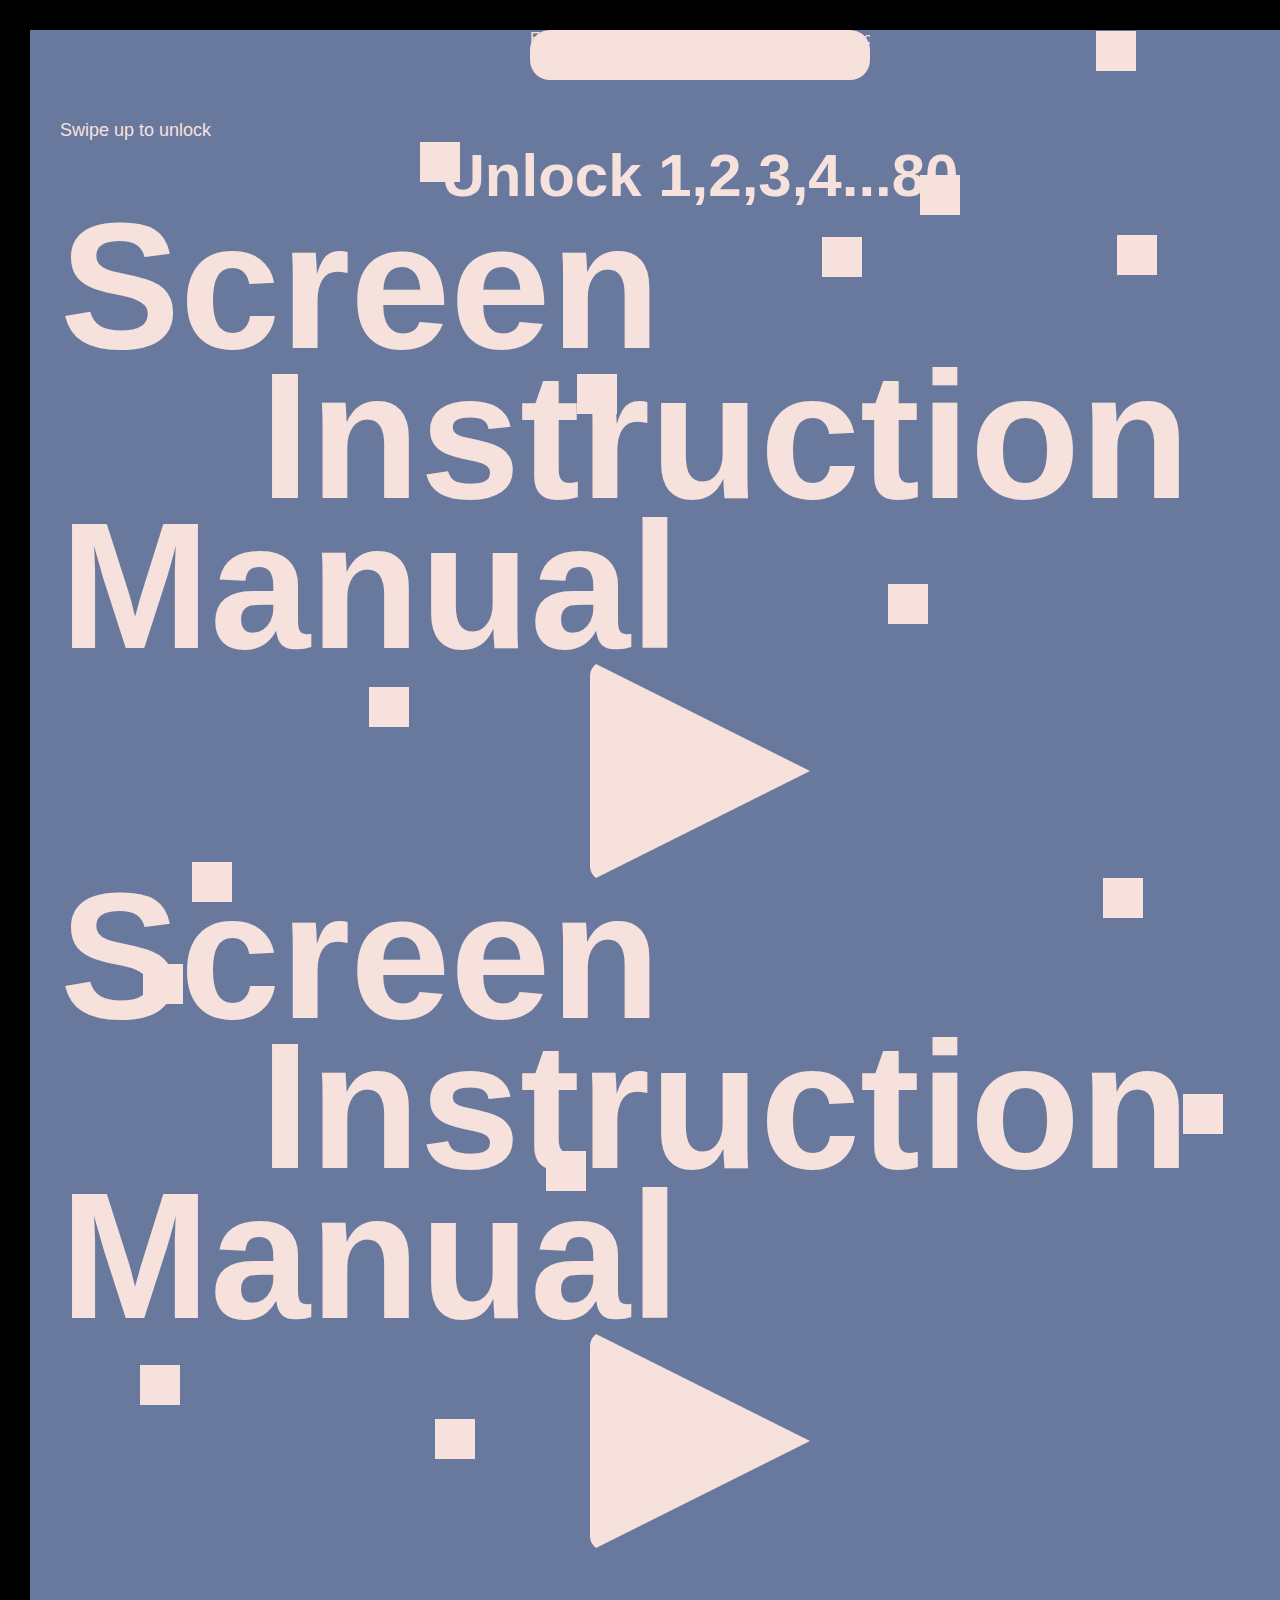
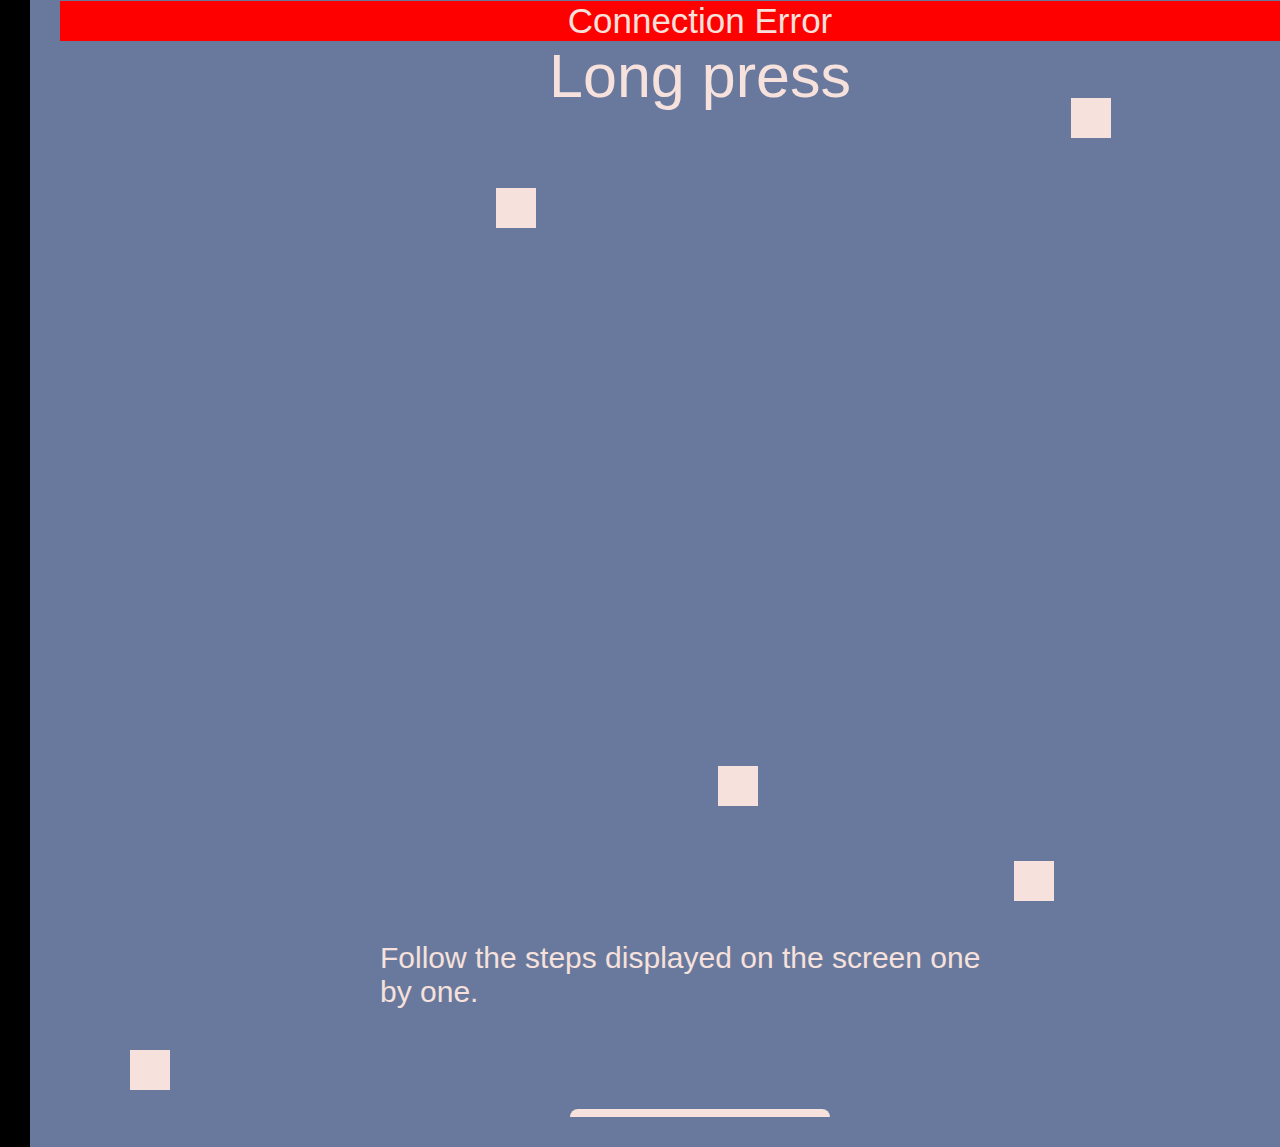
<file: making-with-type/index.html>
<html>
<head>
    <!-- <meta charset="UTF-8"> -->
    <!-- <meta name="viewport" content="width=device-width, initial-scale=1.0"> -->
    <link rel="stylesheet" href="style.css">
    <script src="shuffle2.js"></script>
    <script src="script2.js"></script>
    <title>Phone Usage Poster</title>
    <script src="script 3.js"></script>
    <!-- <script src="script 3.js"></script> -->
</head>
<body>
    
  

    <div class="poster random">

        <div class="rounded-rectangle">
          <div class="moving-text">
            Each night, our last swipe connects us to our world, whispering sweet dreams into the digital ether. The screen serves as a bridge between reality and the digital realm, uniting us across invisible worlds.</div>
          </div>

          <div class="instruction">
            Swipe up to unlock</div>
    
        <div class="statistic">
            <!-- On average, people unlock their<br>phones about 80 times a day. -->
            Unlock 1,2,3,4...80
        </div>
        <div class="title1 random">
            Screen
        </div>
        <div class="title2 random">
            Instruction 
        </div>
        <div class="title3 random">
            Manual
        </div>
        <div class="rounded-triangle-right"> </div>

        <div class="title1 random">
            Screen
        </div>
        <div class="title2">
            Instruction 
        </div>
        <div class="title3">
            Manual
        </div>
        
        <div class="rounded-triangle-right"> </div>
        <div class="blocks-container"></div>
        <div class="error-banner">Connection Error</div>
        
        <div id="text-list">
            <div class="zoom-text">Long press</div>
            <div class="zoom-text">Double tap to zoom in on an image.</div>
            <div class="zoom-text">Press the 'Back' button</div>
            <div class="zoom-text">Touch Screen Response Time</div>
            <div class="zoom-text">Drag</div>
            <div class="zoom-text">Multi-touch gestures</div>
            <div class="zoom-text">Click this button to start.</div>
            <div class="zoom-text">Swipe</div>
            <div class="zoom-text">Type keywords into the search box to search.</div>
            <div class="zoom-text">Select the “Logout” button at bottom of the screen.</div>
        </div>
        <div class="text1 random">Follow the steps displayed on the screen one by one.</div>
        <div class="bouncing-rectangle"></div>
        
    </div>
</body>
</html>
</file>
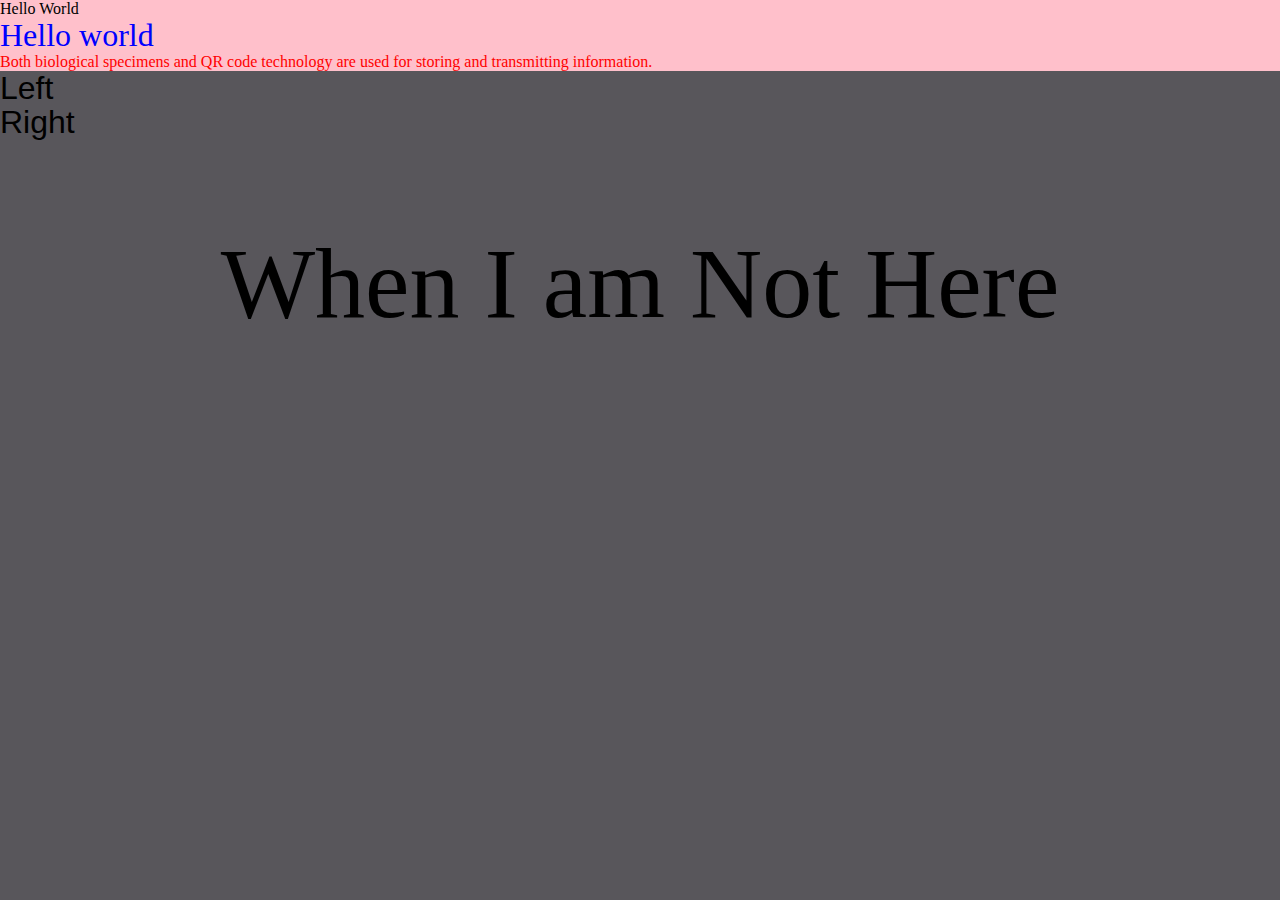
<file: backup/wild-web/index.html>
<!DOCTYPE html>
<html lang="en">
<head>
    <meta charset="UTF-8">
    <meta name="viewport" content="width=device-width, initial-scale=1.0">
    <title>Wild Web</title>
    <link rel="stylesheet" href="style.css">
</head>
<body>
    <div class="With66 lagetext bgpink textyred">
        Hello World 
    </div>
    <div class="with25 mediumtext bgpink textblue ">
         Hello world
    </div>
    <div class="with50 smalltext bgpink textred">
        Both biological specimens and QR code technology are used for storing and transmitting information. 
    </div>
</body>
<body>
    <div class="container">
        <div class="with50 mediumtext sans textcenter">Left

        </div>
        <div class="with50 mediumtext sans textcenter">Right

        </div>
        
    </div>
    <div class="w100 largetext serf title textbrown italic">
         When I am Not Here 
    </div>
    
</body>
</file>
<file: making-with-type/style.css>
body, html {
    height: 100%; 
    /* display: flex; */
    /* justify-content: center; */
    /* align-items: center; */
    margin:0px;
    padding:0px;
    
    font-family: 'Source Sans Pro', sans-serif;
    color: #f6e1dc;
    background-color: black;

}
div.poster {
    margin:30px;
    padding:30px; 
    width:100%;
    background-color: #69799d;
    position: relative;
  
    /* 其他样式... */
}

div.poster.a {
    background-color: red;
}

div.poster.b {
    background-color: green;
}

div.poster.c {
    background-color: pink;
}


div.rounded-rectangle {
    position: relative;
    top:-30px;
    width: 340px; /* 长方形的宽度 */
    height: 50px; /* 长方形的高度 */
    background-color: #f6e1dc; /* 长方形的背景颜色 */
    border-radius: 20px; /* 圆角的大小 */
    margin-left: auto;
    margin-right: auto;
}


@keyframes moveText {
    from {
      left: 100%;
    }
    to {
      left: -100%;
    }
}
  
div.moving-text {
    white-space: nowrap;
    position: relative;
    width: 100%;
    overflow: hidden;
    animation: moveText 13s linear infinite;
}
  
div.goodnight {
    margin-top: 20px;
  
}

div.statistic {
    font-size: 60px;
    line-height: 70px;
    font-weight: bold;
    display: flex;
    align-items: center;
    justify-content: center;
    animation: fadeInOut 5s infinite ease-in-out;
   
}
@keyframes fadeInOut {
    0%, 100% {
        opacity: 1; /* 完全不透明 */
    }
    50% {
        opacity: 0; /* 完全透明 */
    }
}
div.title1 {  
    font-size: 180px;
    line-height: 150px;
    font-weight: bold;

}
div.title2 {
    margin-left: 200px;
    font-size: 180px;
    line-height: 150px;
    font-weight: bold;
    display: inline-block;
    white-space: nowrap;
    overflow: hidden;
}
@keyframes randomStretch {
    0%, 100% {
      transform: scaleX(1); /* 原始大小 */
    }
    10% {
      transform: scaleX(1.1); /* 拉伸 10% */
    }
    20% {
      transform: scaleX(0.9); /* 缩小 10% */
    }
    30% {
      transform: scaleX(1.2); /* 拉伸 20% */
    }
    /* ...可以添加更多关键帧来制造“随机”感... */
    90% {
      transform: scaleX(1.05); /* 轻微拉伸 */
    }
  }

div.title3 {
    font-size: 180px;
    line-height: 150px;
    font-weight: bold;
    animation: slideInOut 4s infinite ease-in-out;

}
@keyframes slideInOut {
    0%, 100% {
        transform: translateX(50%); /* 在动画的开始和结束，元素处于其原始位置 */
    }
    50% {
        transform: translateX(00%); /* 在75%的时刻，元素向左滑出视图 */
    }
}
div.rounded-triangle-right {
    width: 220px;
    height: 220px;
    margin-left: auto;
    margin-right: auto;
    background-color: #f6e1dc;
    clip-path: polygon(0 0, 100% 50%, 0 100%);
    border-radius: 15px;
    animation: scaleUpDown 3s infinite alternate ease-in-out;
}

@keyframes scaleUpDown {
    0% {
        transform: scale(0.9); /* 初始状态，未缩放 */
    }
    100% {
        transform: scale(1.3); /* 最大放大到150% */
    }
}
div.question {
    font-size: 54px;
    font-weight: bold;
}

div.footer {
    margin-top: 40px;
}

div.instruction {
    font-size: 18px;
    margin-top: 10px;
}
div.text{
    font-size: 23px;
    margin-right :600px;
}

div.title1.a {
    color:red;
}

div.title1.b {
    color:blue;
}

div.title1.c {
    color:green;
}

body, html {
    margin: 0;
    padding: 0;
    height: 100%;
    width: 100%;
    position: relative;
}
div.blocks-container { */
    position: absolute;
    top: 0;
    left: 0;
    right: 0;
    bottom: 0;
    z-index: 0;
}

div.color-block {
    position: absolute;
    width: 40px; /* 小正方形的大小 */
    height: 40px;
    background-color: #f6e1dc; /* 初始颜色 */
    animation: changeColor 5s infinite; /* 动画 */
}

@keyframes changeColor {
    0%, 100% { background-color: #f6e1dc; }
    /* 25% { background-color: #000000; } */
    /* 25% { background-color: #ffffff; } */
    /* 25% { background-color: #000000; } */
}

div.error-banner {
    margin-top: 50px;
    width: 100%; /* 宽度充满整个屏幕 */
    /* padding: 30px; 文字周围的空间 */
    background-color: #ff0000; /* 初始背景色 */
    color: #f6e1dc; /* 文字颜色 */
    text-align: center; /* 文字居中 */
    font-size: 35px; /* 文字大小 */
}


#text-list {
    /* 使文本列在屏幕中间显示 */
    display: flex;
    flex-direction: column;
    align-items: center; 
    /* justify-content: center; */
    height: 100vh;
}

div.zoom-text {
    color: #f6e1dc;
    /* 设置初始文本样式 */
    font-size: 37px; /* 初始字体大小 */
    opacity: 1; /* 完全不透明 */
    transition: font-size 2s, opacity 2s; /* 平滑过渡动画 */
}

/* 隐藏除第一个之外的所有文本 */
div.zoom-text:not(:first-child) {
    font-size: 0; /* 其他文本初始不可见 */
}

div.zoom-text:hover {
    font-size: 61px; /* 鼠标悬停时的字体大小 */
    transition: font-size 1s ease; /* 鼠标悬停时的过渡效果 */
    cursor: pointer; /* 鼠标悬停时的指针样式 */
}

div.text1{
    width: 50%;
    margin-right: auto;
    margin-left: auto;
    align-items: center;
    font-size:30px;
    margin-bottom: 100px;
}


div.text1.a {
    color:red;
}

div.text1.b {
    color:blue;
}

div.text1.c {
    color:green;
}

.bouncing-rectangle {
    margin-right: auto;
    margin-left: auto;
    height: 8px; 
    width: 260px;/* Height of the rectangle */
    background-color: #f6e1dc; /* Rectangle color */
    border-radius: 25px 25px 0 0; /* Rounded corners on the top */
    animation: bounce 2s infinite ease-in-out; /* Bouncing animation */
  
}

@keyframes bounce {
    0%, 100% {
        transform: translateY(0); /* Rectangle's original position */
    }
    50% {
        transform: translateY(-30px); /* Move rectangle 20 pixels up */
    }
}
</file>
<file: backup/wild-web/style.css>
/*reset project */
body {
    margin:0px;
    background-color:rgb(88, 86, 91);
}
div {
    box-sizing: border-box;
}

img {
    width: 100%;
}

/* typography */

div.largetext {
    font-size:100px;
    line-height: 90px;
}

div.mediumtext {
    font-size: 32px;
    line-height: 34px;
}
div.smalltext {
    font-size: 16px;
    line-height: 19px;
}

div.sans {
    font-family: Arial, Helvetica, sans-serif;
}
div.serif {
    font-family: 'Times New Roman', Times, serif;
}

div.mono {
    font-family: 'Courier New', Courier, monospace;
}

/* typography */

div.textblue {
    color: blue;
}

div.textred {
    color: red;
}

div.bgpink {
    background-color: pink;
}

div.bggreen {
    background-color: lightgreen;
}

/* layout */

div.width100 {
    width: 100%;
}

div.width80 {
    width: 80%;
}

div.width75 {
    width: 75%;
}

div.width66 {
    width: 66.66%;
}

div.width60{
    width: 60%;
}

div.width50{
    width: 50%;
}

div.width40 {
    width: 40%;
}

div.width33 {
    width: 33.33%;
}

div.width25 {
    width: 25%;
}

div.container{
    display: inline;
    
}
div.row {
    display:flex;
    flex-wrap:wrap;
  }
  
  div.col {
    
  }
  
  div.title {
    margin-top:100px;
    margin-bottom:100px;
    text-align:center;
  }
  
  div.side {
    margin-left:auto;
  }
  
  div.center {
    margin-left:auto;
    margin-right:auto;
  }
  
  div.main {
    margin-bottom: 100px;
    margin-top: 100px;
    border-bottom:1px solid black;
  }
</file>
